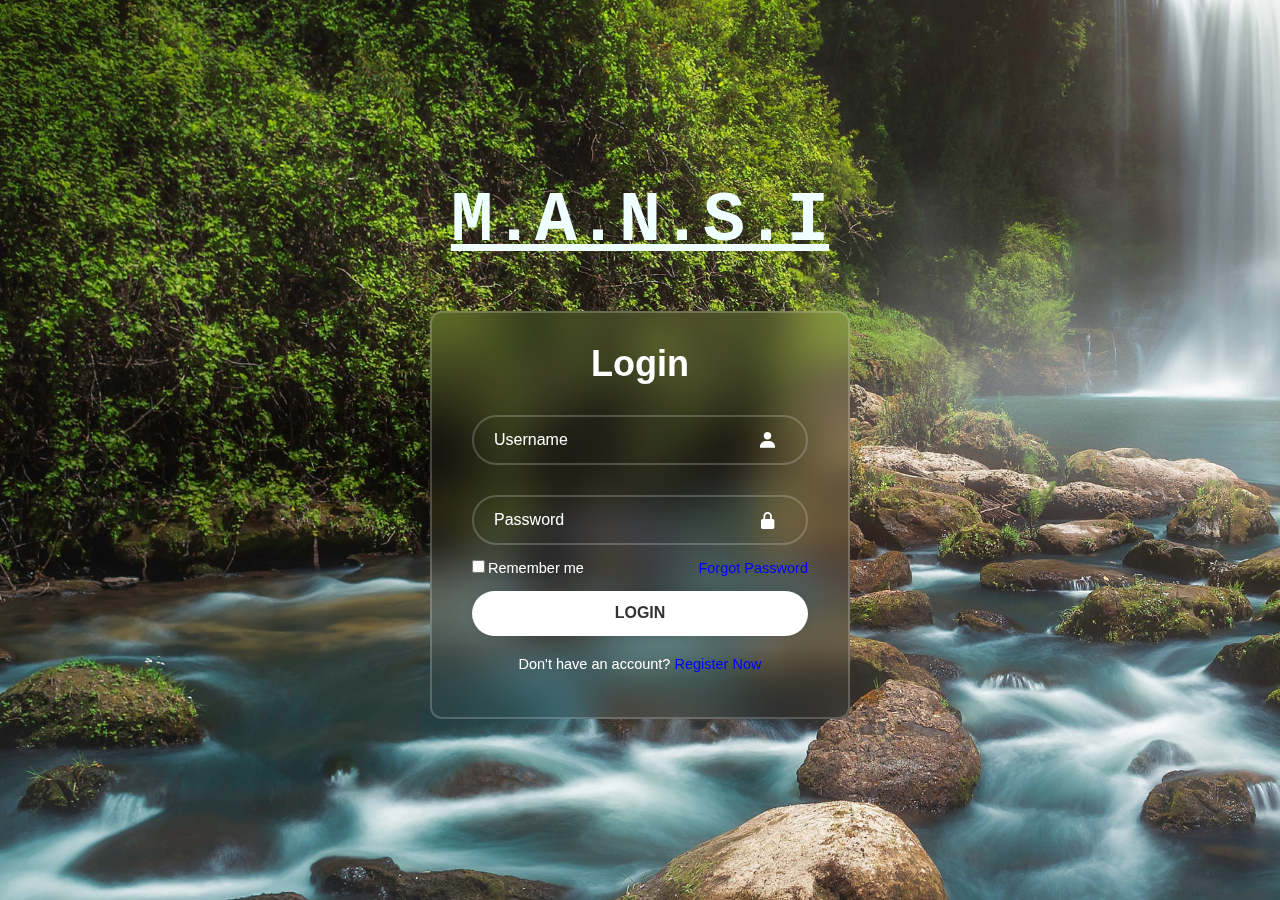
<file: index.html>
<!DOCTYPE html>
<html lang="en">
<head>
    <meta charset="UTF-8">
    <meta name="viewport" content="width=device-width, initial-scale=1.0">
    <title>Login</title>
    <link rel="stylesheet" href="./styles.css">
    <link href='https://unpkg.com/boxicons@2.1.4/css/boxicons.min.css' rel='stylesheet'>
    <link rel="preconnect" href="https://fonts.googleapis.com">
<link rel="preconnect" href="https://fonts.gstatic.com" crossorigin>
<link href="https://fonts.googleapis.com/css2?family=Amatic+SC:wght@400;700&family=Libre+Baskerville:ital,wght@0,400;0,700;1,400&display=swap" rel="stylesheet">
</head>
    <div class="inst">
<body>
    </div>
    <div class="wrapped">
        <h1 class ="title">M.A.N.S.I</h1>        
        <form action="./Welcome.html">
            <h1>Login</h1>
            <div class="input-box">
            <input type="text" placeholder="Username" required>
            <i class='bx bxs-user'></i>
            </div>
            <div class="input-box">
            <input type="password" placeholder="Password" required>
            <i class='bx bxs-lock-alt' ></i>
        </div>
        <div class="remember-forgot">
            <label><input type="checkbox">Remember me</label>
            <a href="#">Forgot Password</a>
           </div>
            <button type="submit" class="btn">LOGIN</button>
            <div class="register-link">
                <p>Don't have an account? <a href="./Registration.html">Register Now</a></p>
            </div>
        </form>
    </div>
</body>
</html>
</file>
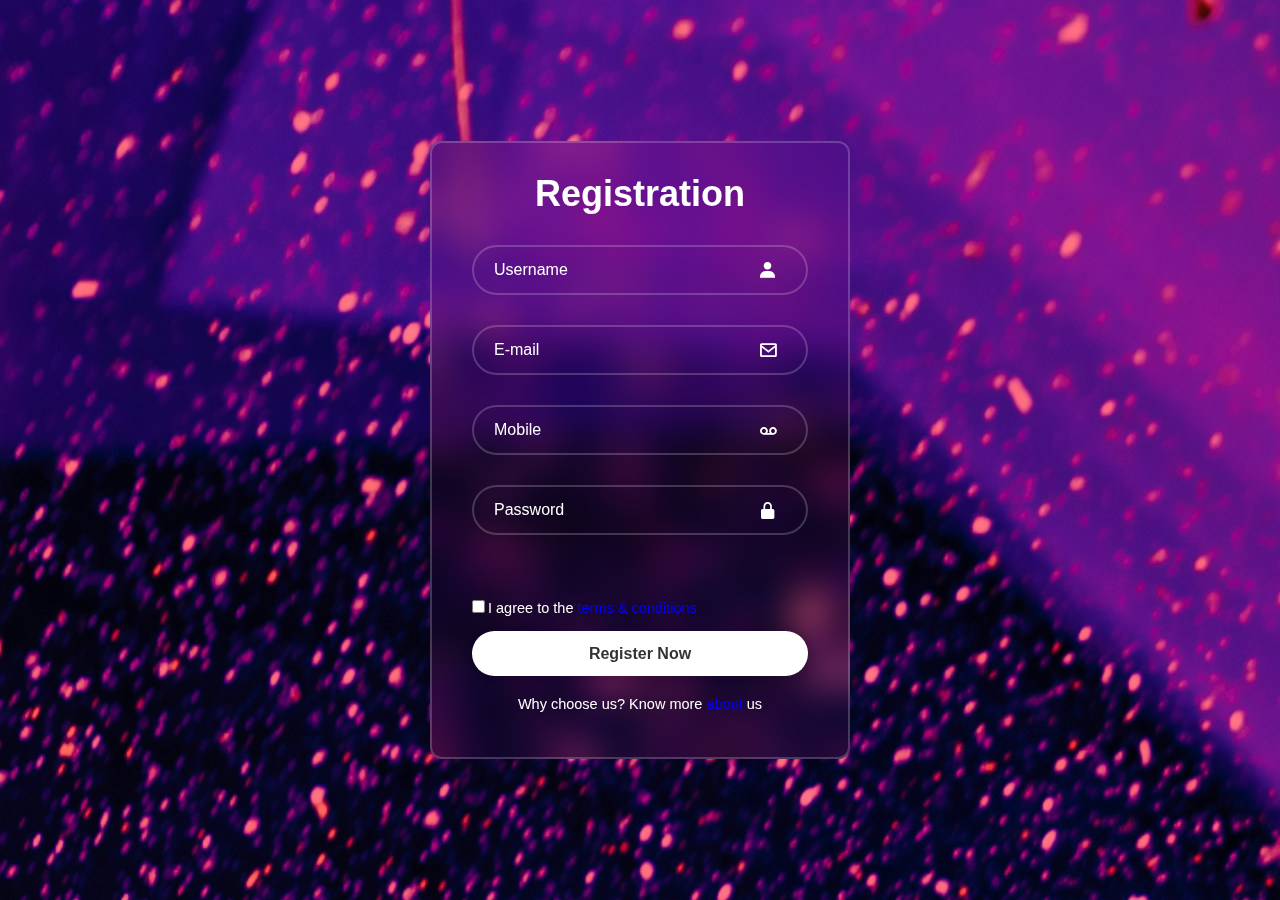
<file: Registration.html>
<!DOCTYPE html>
<html lang="en">
<head>
    <meta charset="UTF-8">
    <meta name="viewport" content="width=device-width, initial-scale=1.0">
    <title>Registration</title>
    <link rel="stylesheet" href="./style2.css">
    <link href='https://unpkg.com/boxicons@2.1.4/css/boxicons.min.css' rel='stylesheet'>
</head>
<body>
    <div class="wrapped">
        <form action="./Welcome.html">
            <h1>Registration</h1>
            <div class="input-box">
            <input type="text" placeholder="Username" required>
            <i class='bx bxs-user'></i>
            </div>
            <div class="input-box">
                <input type="email" placeholder="E-mail" required>
                <i class='bx bx-envelope'></i>
                </div>
                <div class="input-box">
                    <input type="tel" placeholder="Mobile" required>
                    <i class='bx bx-voicemail' ></i>
                    </div>
            <div class="input-box">
            <input type="password" placeholder="Password" required>
            <i class='bx bxs-lock-alt' ></i>
        </div>
        <!-- <select required>
            <option><p>---select your domain---</p></option>
            <option>Web Development</option>
            <option>Gaming & Simulation</option>
            <option>Social media & cybersecurity</option>
        </select> -->
        <div class="remember-forgot">
            <label><input type="checkbox">I agree to the <a href="./termsCondition.txt">terms & conditions</a></label>
           </div>
            <button type="submit" class="btn">Register Now</button>
            <div class="register-link">
                <p>Why choose us? Know more <a href="./about.html">about</a> us</p>
            </div>
        </form>
    </div>
</body>
</html>
</file>
<file: styles.css>
*{
    padding: 0;
    margin: 0;
    font-family:'Trebuchet MS', 'Lucida Sans Unicode', 'Lucida Grande', 'Lucida Sans', Arial, sans-serif ;
    box-sizing: border-box ;
}
body{
    display: flex;
    justify-content: center;
    align-items: center;
    min-height: 100vh;
    /* background-color: seagreen; */
    background-image: url(./peakpx.jpg);
}
/* .inst{
    width: 420px;
    background: transparent;
    color: white;
    padding:30px 40px ;
    backdrop-filter: blur(20px);
    position: relative;
    bottom : 350px;
    left: 260px */
/* } */
form{
    width: 420px;
    background: transparent;
    color: white;
    padding:30px 40px ;
    border-radius: 12px;
    border: 2px solid rgba(255,255,255,.2);
    backdrop-filter: blur(20px);
}
.title{
    margin-bottom: 50px;
    color: azure;
    font-size: 70px;
    text-decoration: underline;
    font-family:'Courier New', Courier, monospace;
}
h1{
    font-size: 36px;
    text-align: center;
}
.input-box{
    width: 100%;
    height: 50px;
    /* background: yellow; */
    margin: 30px 0;
    position: relative;
}
.input-box input{
    width: 100%;
    height: 100%;
    background: transparent;
    border: none;
    outline: none;
    border: 2px solid rgba(255,255,255,.2);
    border-radius: 40px;
    font-size: 16px;
    color: #fff;
    padding: 20px 45px 20px 20px;
}
.input-box input::placeholder{
    color: white;
}
.input-box i{
    position: absolute;
    right: 20px;
    top: 30%;
    transform: translate(-50%);
    font-size: 20px;
}
.input-box:active{
    border: 3px solid blueviolet;
    border-radius: 40px;
}
.wrapped .remember-forgot{
    display: flex;
    justify-content: space-between;
    font-size: 14.5px;
    margin: -15px 0 15px;
}
.remember-forgot label input{
    accent-color: white;
    margin-right: 3px;
}
.remember-forgot a{
    color: blue;
    text-decoration: none;

}
.remember-forgot a:hover{
    text-decoration: underline;
    color: rgba(255, 0, 0, .7);
}
.wrapped .btn{
    width: 100%;
    height: 45px;
    background-color: #fff;
    border: none;
    outline: none;
    border-radius: 40px;
    box-shadow: 0 0 10px rgba(0, 0, 0, .1);
    cursor:pointer;
    font-size: 16px;
    color: #333;
    font-weight: 600;
}
.register-link{
    font-size: 14.5px;
    text-align: center;
    margin: 20px 0 15px;
}
.register-link p a{
    color: blue;
    text-decoration: none;
}
.register-link p a:hover{
    text-decoration: underline;
    color: blueviolet;
}
.wrapped .btn:active{
    background-color: blueviolet;
}

@media (max-width:480px){
    form{
        max-width: 320px;}
    .title{
        font-size: 60px;
    }
    }
</file>
<file: style2.css>
*{
    padding: 0;
    margin: 0;
    font-family:'Trebuchet MS', 'Lucida Sans Unicode', 'Lucida Grande', 'Lucida Sans', Arial, sans-serif ;
    box-sizing: border-box ;
}
body{
    display: flex;
    justify-content: center;
    align-items: center;
    min-height: 100vh;
    /* background-color: seagreen; */
    background-image: url(./1.jpg);
}
.wrapped{
    width: 420px;
    background: transparent;
    color: white;
    padding:30px 40px ;
    border-radius: 12px;
    border: 2px solid rgba(255,255,255,.2);
    backdrop-filter: blur(20px);
}
h1{
    font-size: 36px;
    text-align: center;
}
.input-box{
    width: 100%;
    height: 50px;
    /* background: yellow; */
    margin: 30px 0;
    position: relative;
}
.input-box input{
    width: 100%;
    height: 100%;
    background: transparent;
    border: none;
    outline: none;
    border: 2px solid rgba(255,255,255,.2);
    border-radius: 40px;
    font-size: 16px;
    color: #fff;
    padding: 20px 45px 20px 20px;
}
.input-box input::placeholder{
    color: white;
}
.input-box i{
    position: absolute;
    right: 20px;
    top: 30%;
    transform: translate(-50%);
    font-size: 20px;
}
.input-box:active{
    border: 3px solid blueviolet;
    border-radius: 40px;
}
.wrapped .remember-forgot{
    display: flex;
    justify-content: space-between;
    font-size: 14.5px;
    margin: -15px 0 15px;
}
.remember-forgot label input{
    accent-color: white;
    margin-right: 3px;
}
.remember-forgot a{
    color: blue;
    text-decoration: none;

}
.remember-forgot a:hover{
    text-decoration: underline;
    color: rgba(255, 0, 0, .7);
}
.wrapped .btn{
    width: 100%;
    height: 45px;
    background-color: #fff;
    border: none;
    outline: none;
    border-radius: 40px;
    box-shadow: 0 0 10px rgba(0, 0, 0, .1);
    cursor:pointer;
    font-size: 16px;
    color: #333;
    font-weight: 600;
}
.register-link{
    font-size: 14.5px;
    text-align: center;
    margin: 20px 0 15px;
}
.register-link p a{
    color: blue;
    text-decoration: none;
}
.register-link p a:hover{
    text-decoration: underline;
    color: blueviolet;
}
.wrapped .btn:active{
    background-color: blueviolet;
}

@media (max-width:480px){
    .wrapped{
        max-width: 320px;}
label{
    margin-top: 50px;
}
select{
    width: 100%;
    height: 50px;
    background: transparent;
    border: none;
    outline: none;
    border: 2px solid rgba(255,255,255,.2);
    border-radius: 40px;
    font-size: 16px;
    color: white;
    padding: 0 20px;
}
option{
    color: black;
    background: transparent;
    font-size: 16px;
}
 body{
    background-image: url(./2.jpg);
 }
 .register-link p{
    font-size: small;
    text-align: left;
 }
    }
    select{
        width: 100%;
        height: 50px;
        background: transparent;
        border: none;
        outline: none;
        border: 2px solid rgba(255,255,255,.2);
        border-radius: 40px;
        font-size: 16px;
        color: white;
        padding: 0 20px;
        text-align: center;
    }
    option{
        color: black;
        background: plum;
        font-size: 16px;
        width: 100%;
        height: 50px;
        background: transparent;
        border: none;
        outline: none;
        border: 2px solid rgba(255,255,255,.2);
        border-radius: 40px;
        font-size: 16px;
        padding: 0 20px;
        text-align: center;
    }
select:hover{
    border: 2px solid blueviolet;
}
label{
    margin-top: 50px;
}
.wrapper h1{
    margin-bottom: 5px;

}
</file>
